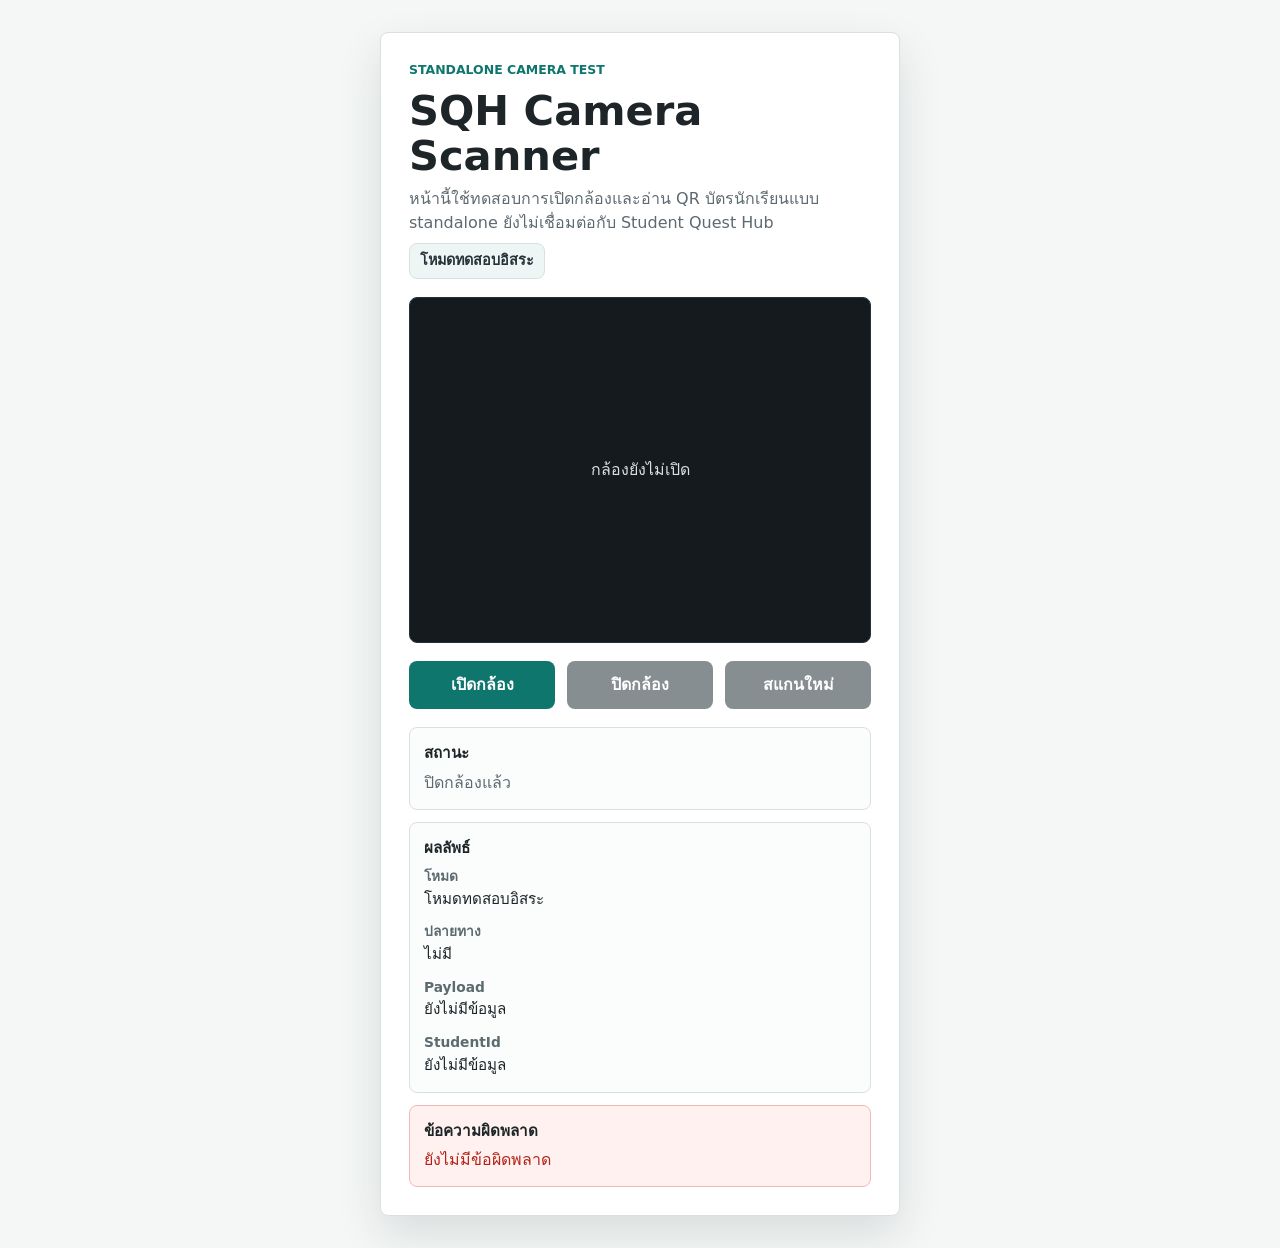
<file: index.html>
<!doctype html>
<html lang="th">
  <head>
    <meta charset="utf-8">
    <meta name="viewport" content="width=device-width, initial-scale=1">
    <title>SQH Camera Scanner</title>
    <link rel="stylesheet" href="styles.css">
  </head>
  <body>
    <main class="app-shell">
      <section class="camera-panel" aria-labelledby="page-title">
        <div class="intro">
          <p class="eyebrow">Standalone Camera Test</p>
          <h1 id="page-title">SQH Camera Scanner</h1>
          <p class="description">
            หน้านี้ใช้ทดสอบการเปิดกล้องและอ่าน QR บัตรนักเรียนแบบ standalone ยังไม่เชื่อมต่อกับ Student Quest Hub
          </p>
          <p id="integrationModeStatus" class="mode-status">โหมดทดสอบอิสระ</p>
        </div>

        <div class="preview-frame" aria-label="พื้นที่แสดงภาพจากกล้อง">
          <video id="cameraPreview" playsinline autoplay muted></video>
          <div class="scan-frame" aria-hidden="true"></div>
          <div id="previewPlaceholder" class="preview-placeholder">
            กล้องยังไม่เปิด
          </div>
        </div>

        <div class="controls" aria-label="ปุ่มควบคุมกล้อง">
          <button id="startCameraButton" class="primary-button" type="button">เปิดกล้อง</button>
          <button id="stopCameraButton" class="secondary-button" type="button" disabled>ปิดกล้อง</button>
          <button id="resetScanButton" class="secondary-button" type="button" disabled>สแกนใหม่</button>
        </div>

        <section class="message-box" aria-labelledby="status-title">
          <h2 id="status-title">สถานะ</h2>
          <p id="cameraStatus" aria-live="polite">ปิดกล้องแล้ว</p>
        </section>

        <section class="message-box result-box" aria-labelledby="result-title">
          <h2 id="result-title">ผลลัพธ์</h2>
          <dl class="result-list">
            <div>
              <dt>โหมด</dt>
              <dd id="scanMode">โหมดทดสอบอิสระ</dd>
            </div>
            <div>
              <dt>ปลายทาง</dt>
              <dd id="targetOrigin">ไม่มี</dd>
            </div>
            <div>
              <dt>Payload</dt>
              <dd id="qrPayload">ยังไม่มีข้อมูล</dd>
            </div>
            <div>
              <dt>StudentId</dt>
              <dd id="studentId">ยังไม่มีข้อมูล</dd>
            </div>
          </dl>
        </section>

        <section class="message-box error-box" aria-labelledby="error-title">
          <h2 id="error-title">ข้อความผิดพลาด</h2>
          <p id="cameraError" aria-live="assertive">ยังไม่มีข้อผิดพลาด</p>
        </section>
      </section>
    </main>

    <script src="vendor/jsQR.min.js"></script>
    <script src="scanner.js"></script>
  </body>
</html>
</file>
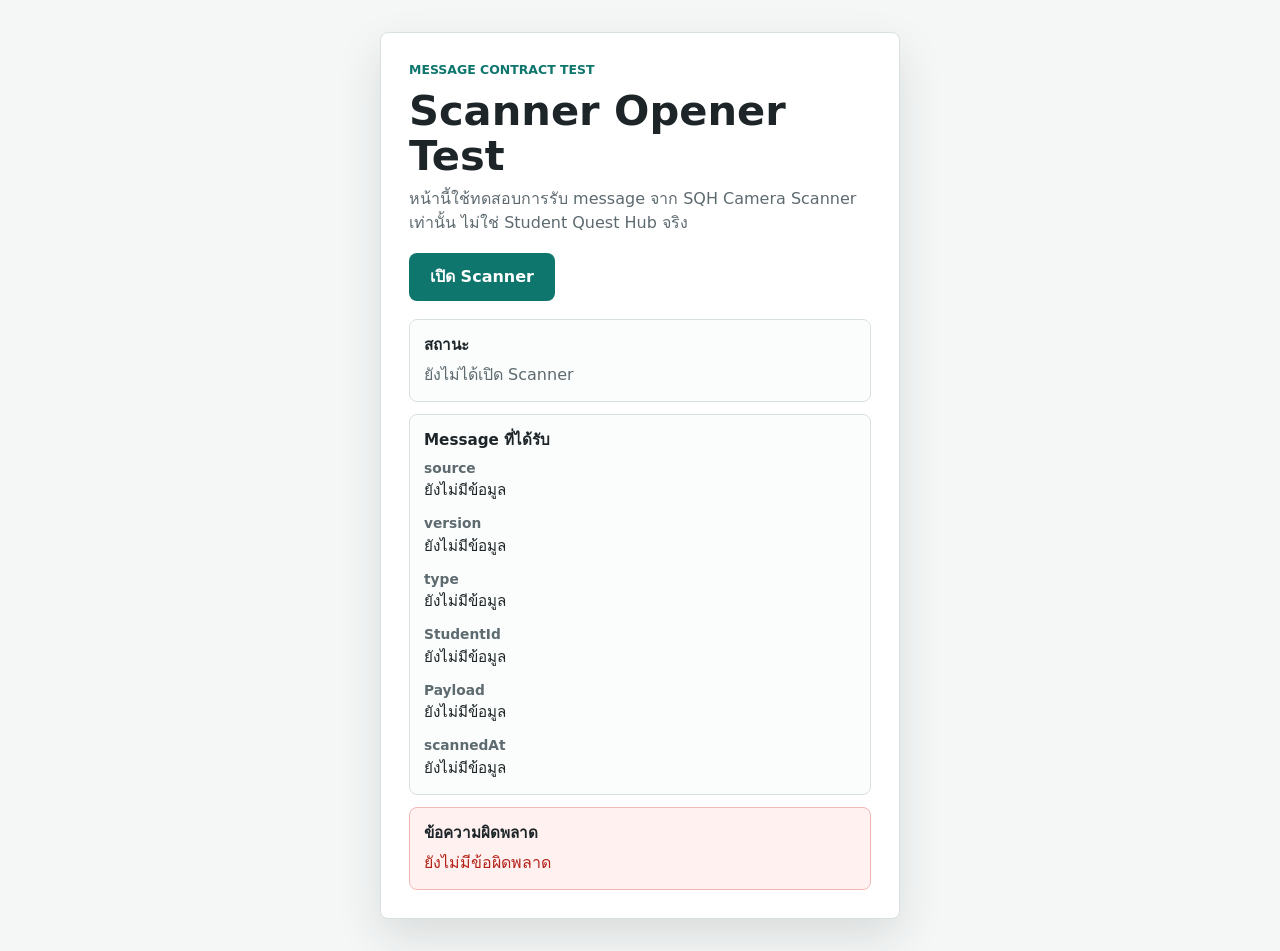
<file: opener-test.html>
<!doctype html>
<html lang="th">
  <head>
    <meta charset="utf-8">
    <meta name="viewport" content="width=device-width, initial-scale=1">
    <title>SQH Camera Scanner Opener Test</title>
    <link rel="stylesheet" href="styles.css">
  </head>
  <body>
    <main class="app-shell">
      <section class="camera-panel" aria-labelledby="page-title">
        <div class="intro">
          <p class="eyebrow">Message Contract Test</p>
          <h1 id="page-title">Scanner Opener Test</h1>
          <p class="description">
            หน้านี้ใช้ทดสอบการรับ message จาก SQH Camera Scanner เท่านั้น ไม่ใช่ Student Quest Hub จริง
          </p>
        </div>

        <div class="controls">
          <button id="openScannerButton" class="primary-button" type="button">เปิด Scanner</button>
        </div>

        <section class="message-box" aria-labelledby="status-title">
          <h2 id="status-title">สถานะ</h2>
          <p id="testStatus" aria-live="polite">ยังไม่ได้เปิด Scanner</p>
        </section>

        <section class="message-box result-box" aria-labelledby="message-title">
          <h2 id="message-title">Message ที่ได้รับ</h2>
          <dl class="result-list">
            <div>
              <dt>source</dt>
              <dd id="messageSource">ยังไม่มีข้อมูล</dd>
            </div>
            <div>
              <dt>version</dt>
              <dd id="messageVersion">ยังไม่มีข้อมูล</dd>
            </div>
            <div>
              <dt>type</dt>
              <dd id="messageType">ยังไม่มีข้อมูล</dd>
            </div>
            <div>
              <dt>StudentId</dt>
              <dd id="messageStudentId">ยังไม่มีข้อมูล</dd>
            </div>
            <div>
              <dt>Payload</dt>
              <dd id="messagePayload">ยังไม่มีข้อมูล</dd>
            </div>
            <div>
              <dt>scannedAt</dt>
              <dd id="messageScannedAt">ยังไม่มีข้อมูล</dd>
            </div>
          </dl>
        </section>

        <section class="message-box error-box" aria-labelledby="error-title">
          <h2 id="error-title">ข้อความผิดพลาด</h2>
          <p id="testError" aria-live="assertive">ยังไม่มีข้อผิดพลาด</p>
        </section>
      </section>
    </main>

    <script src="opener-test.js"></script>
  </body>
</html>
</file>
<file: styles.css>
:root {
  color-scheme: light;
  --page-bg: #f4f7f6;
  --panel-bg: #ffffff;
  --text: #1d2528;
  --muted: #5d6a70;
  --line: #d9e1e0;
  --primary: #0f766e;
  --primary-dark: #0b5f59;
  --secondary: #263238;
  --danger: #b42318;
  --danger-bg: #fff1f0;
  --shadow: 0 18px 45px rgba(29, 37, 40, 0.12);
}

* {
  box-sizing: border-box;
}

body {
  margin: 0;
  min-height: 100vh;
  background: var(--page-bg);
  color: var(--text);
  font-family: system-ui, -apple-system, BlinkMacSystemFont, "Segoe UI", sans-serif;
  line-height: 1.5;
}

.app-shell {
  min-height: 100vh;
  padding: 20px;
  display: flex;
  align-items: center;
  justify-content: center;
}

.camera-panel {
  width: min(100%, 520px);
  background: var(--panel-bg);
  border: 1px solid var(--line);
  border-radius: 8px;
  box-shadow: var(--shadow);
  padding: 22px;
}

.intro {
  display: grid;
  gap: 8px;
  margin-bottom: 18px;
}

.eyebrow {
  margin: 0;
  color: var(--primary);
  font-size: 0.78rem;
  font-weight: 700;
  letter-spacing: 0;
  text-transform: uppercase;
}

h1,
h2,
p {
  margin: 0;
}

h1 {
  font-size: clamp(1.85rem, 9vw, 2.6rem);
  line-height: 1.1;
}

.description {
  color: var(--muted);
  font-size: 1rem;
}

.mode-status {
  width: fit-content;
  max-width: 100%;
  padding: 6px 10px;
  border: 1px solid var(--line);
  border-radius: 8px;
  color: var(--secondary);
  background: #eef6f5;
  font-size: 0.9rem;
  font-weight: 700;
  overflow-wrap: anywhere;
}

.preview-frame {
  position: relative;
  width: 100%;
  aspect-ratio: 3 / 4;
  overflow: hidden;
  border-radius: 8px;
  background: #141a1d;
  border: 1px solid #253237;
}

video {
  width: 100%;
  height: 100%;
  display: block;
  object-fit: cover;
  background: #141a1d;
}

.preview-placeholder {
  position: absolute;
  inset: 0;
  display: grid;
  place-items: center;
  padding: 24px;
  color: #d9e1e0;
  text-align: center;
  background: #141a1d;
}

.scan-frame {
  position: absolute;
  top: 50%;
  left: 50%;
  width: min(68%, 280px);
  aspect-ratio: 1;
  transform: translate(-50%, -50%);
  border: 3px solid rgba(255, 255, 255, 0.92);
  border-radius: 8px;
  box-shadow:
    0 0 0 999px rgba(0, 0, 0, 0.18),
    0 0 18px rgba(15, 118, 110, 0.45);
  pointer-events: none;
}

.preview-placeholder.is-hidden {
  display: none;
}

.controls {
  display: grid;
  grid-template-columns: 1fr;
  gap: 12px;
  margin: 18px 0;
}

button {
  min-height: 48px;
  border: 0;
  border-radius: 8px;
  padding: 12px 16px;
  color: #ffffff;
  font: inherit;
  font-weight: 700;
  cursor: pointer;
}

button:disabled {
  cursor: not-allowed;
  opacity: 0.55;
}

.primary-button {
  background: var(--primary);
}

.primary-button:not(:disabled):hover,
.primary-button:not(:disabled):focus-visible {
  background: var(--primary-dark);
}

.secondary-button {
  background: var(--secondary);
}

.result-box {
  background: #f8fbff;
}

.result-list {
  display: grid;
  gap: 10px;
  margin: 0;
}

.result-list div {
  display: grid;
  gap: 2px;
}

.result-list dt {
  color: var(--muted);
  font-size: 0.86rem;
  font-weight: 700;
}

.result-list dd {
  margin: 0;
  overflow-wrap: anywhere;
  color: var(--text);
  font-family: ui-monospace, SFMono-Regular, Menlo, Consolas, monospace;
  font-size: 0.95rem;
}

.message-box {
  display: grid;
  gap: 6px;
  padding: 14px;
  border: 1px solid var(--line);
  border-radius: 8px;
  background: #fbfdfc;
}

.message-box + .message-box {
  margin-top: 12px;
}

.message-box h2 {
  font-size: 0.95rem;
}

.message-box p {
  color: var(--muted);
}

.error-box {
  border-color: #f2b8b5;
  background: var(--danger-bg);
}

.error-box p {
  color: var(--danger);
}

@media (min-width: 560px) {
  .app-shell {
    padding: 32px;
  }

  .camera-panel {
    padding: 28px;
  }

  .preview-frame {
    aspect-ratio: 4 / 3;
  }

  .controls {
    grid-template-columns: repeat(3, minmax(0, 1fr));
  }
}
</file>
